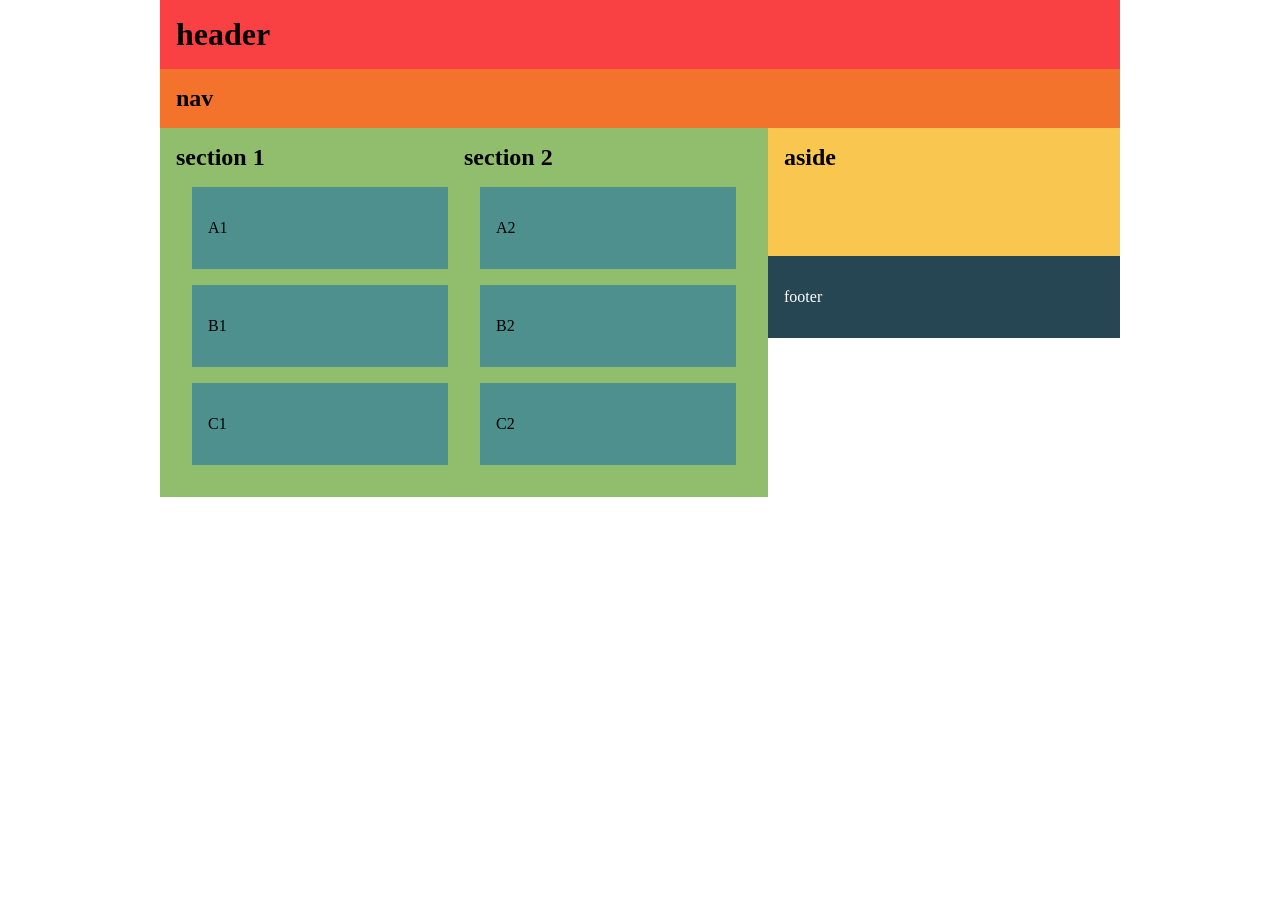
<file: P2/ex2/index.html>
<!DOCTYPE html>
<html>
  <head>
    <meta charset="utf-8">
    <title>No Grid/Flex Example</title>
    <link rel="stylesheet" href="base.css">
    <link rel="stylesheet" href="style.css">
  </head>
  <body>
    <header><h1>header</h1></header>
    <nav><h2>nav</h2></nav>
    <aside><h2>aside</h2></aside>
    <main>
      <section id="s1">
        <h2>section 1</h2>
        <article><p>A1</p></article>
        <article><p>B1</p></article>
        <article><p>C1</p></article>
      </section>
      <section id="s2">
        <h2>section 2</h2>
        <article><p>A2</p></article>
        <article><p>B2</p></article>
        <article><p>C2</p></article>
      </section>  
    </main>
    <footer><p>footer</p></footer>
  </body>
</html>
</file>
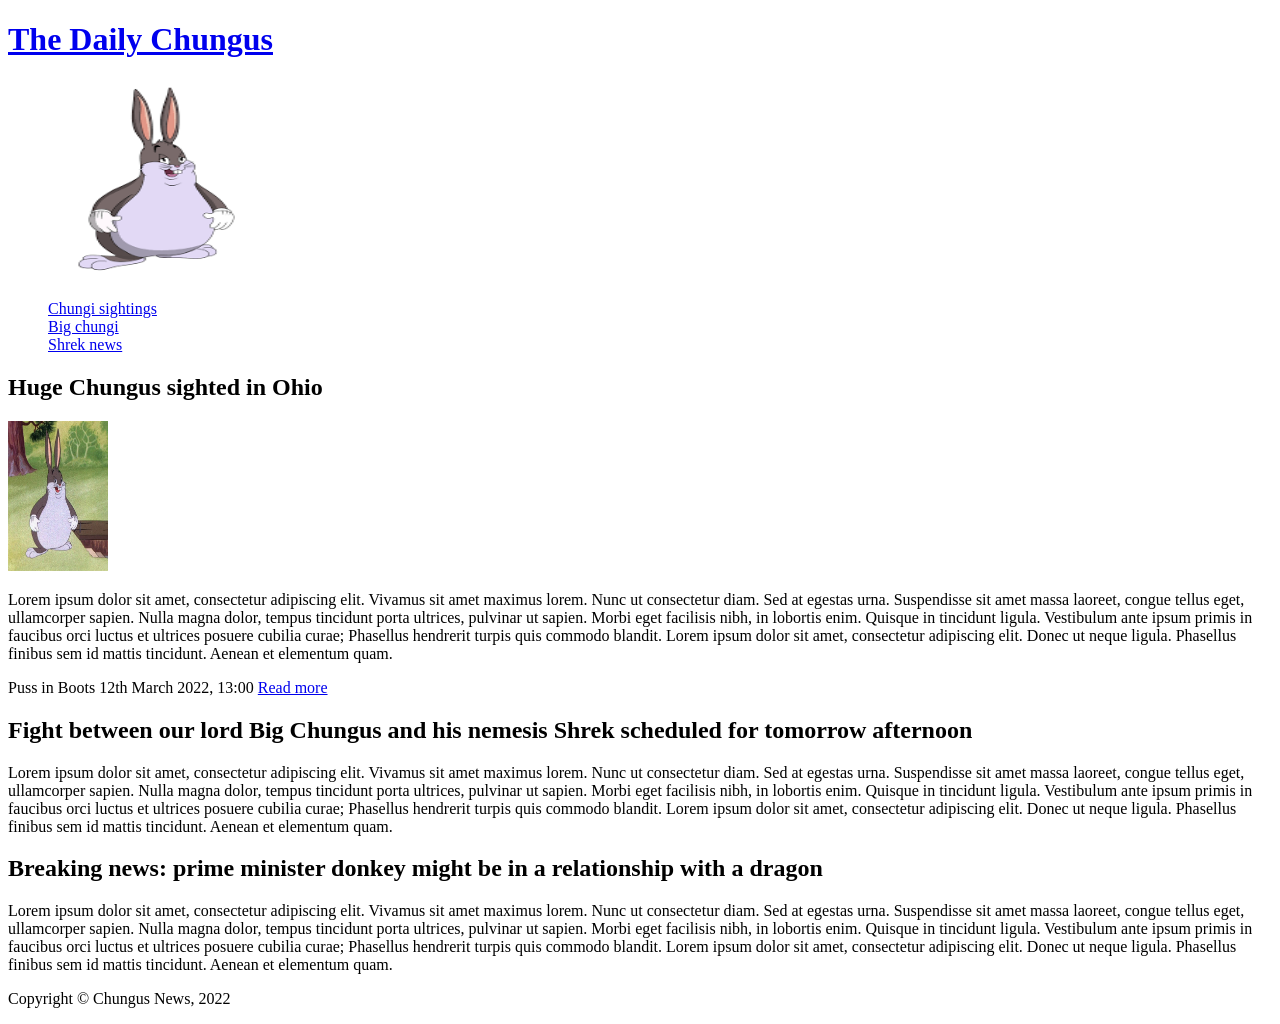
<file: P1/ex1/all.html>
<!DOCTYPE html>
<html lang = "en-US">
    <head>
        <title>Online Newspaper</title>
        <meta charset="UTF-8">
    </head>
    <body>
        <header>
            <h1><a href="all.html">The Daily Chungus</a></h1>
            <a href="all.html"><img class = "logo" src= "chungus.png" alt = "BG logo" width = "300" height = "200"></a>
        </header>
        <nav>
            <ul>
                <a href = "section.html"> Chungi sightings </a>
                <br>
                <a href = "section.html"> Big chungi</a>
                <br>
                <a href = "section.html"> Shrek news</a>
            </ul>
        </nav>
        <main>
            <article class = "news">
                <h2>
                    Huge Chungus sighted in Ohio
                </h2>
                <img src ="huge_chungus.png" alt="a huge chungus in the wild" width="100" height = "150">
                <p>
                    Lorem ipsum dolor sit amet, consectetur adipiscing elit. Vivamus sit amet maximus lorem. Nunc ut consectetur diam. Sed at egestas urna. Suspendisse sit amet massa laoreet, congue tellus eget, ullamcorper sapien. Nulla magna dolor, tempus tincidunt porta ultrices, pulvinar ut sapien. Morbi eget facilisis nibh, in lobortis enim. Quisque in tincidunt ligula. Vestibulum ante ipsum primis in faucibus orci luctus et ultrices posuere cubilia curae; Phasellus hendrerit turpis quis commodo blandit. Lorem ipsum dolor sit amet, consectetur adipiscing elit. Donec ut neque ligula. Phasellus finibus sem id mattis tincidunt. Aenean et elementum quam. 
                </p>
                <footer>
                    <span class = "author">Puss in Boots</span>
                    <time datetime = "2022-03-12T13:00">12th March 2022, 13:00</time>
                    <a href="article.html">Read more</a>
                </footer>
            </article>
            <article class = "news">
                <h2>
                    Fight between our lord Big Chungus and his nemesis Shrek scheduled for tomorrow afternoon
                </h2>
                <p>
                    Lorem ipsum dolor sit amet, consectetur adipiscing elit. Vivamus sit amet maximus lorem. Nunc ut consectetur diam. Sed at egestas urna. Suspendisse sit amet massa laoreet, congue tellus eget, ullamcorper sapien. Nulla magna dolor, tempus tincidunt porta ultrices, pulvinar ut sapien. Morbi eget facilisis nibh, in lobortis enim. Quisque in tincidunt ligula. Vestibulum ante ipsum primis in faucibus orci luctus et ultrices posuere cubilia curae; Phasellus hendrerit turpis quis commodo blandit. Lorem ipsum dolor sit amet, consectetur adipiscing elit. Donec ut neque ligula. Phasellus finibus sem id mattis tincidunt. Aenean et elementum quam. 
                </p>
            </article>
            <article class = "news">
                <h2>
                    Breaking news: prime minister donkey might be in a relationship with a dragon
                </h2>
                <p>
                    Lorem ipsum dolor sit amet, consectetur adipiscing elit. Vivamus sit amet maximus lorem. Nunc ut consectetur diam. Sed at egestas urna. Suspendisse sit amet massa laoreet, congue tellus eget, ullamcorper sapien. Nulla magna dolor, tempus tincidunt porta ultrices, pulvinar ut sapien. Morbi eget facilisis nibh, in lobortis enim. Quisque in tincidunt ligula. Vestibulum ante ipsum primis in faucibus orci luctus et ultrices posuere cubilia curae; Phasellus hendrerit turpis quis commodo blandit. Lorem ipsum dolor sit amet, consectetur adipiscing elit. Donec ut neque ligula. Phasellus finibus sem id mattis tincidunt. Aenean et elementum quam. 
                </p>
            </article>
        </main>
        <footer>
            <p>Copyright &copy; Chungus News, 2022</p>
        </footer>
    </body>
</html>
</file>
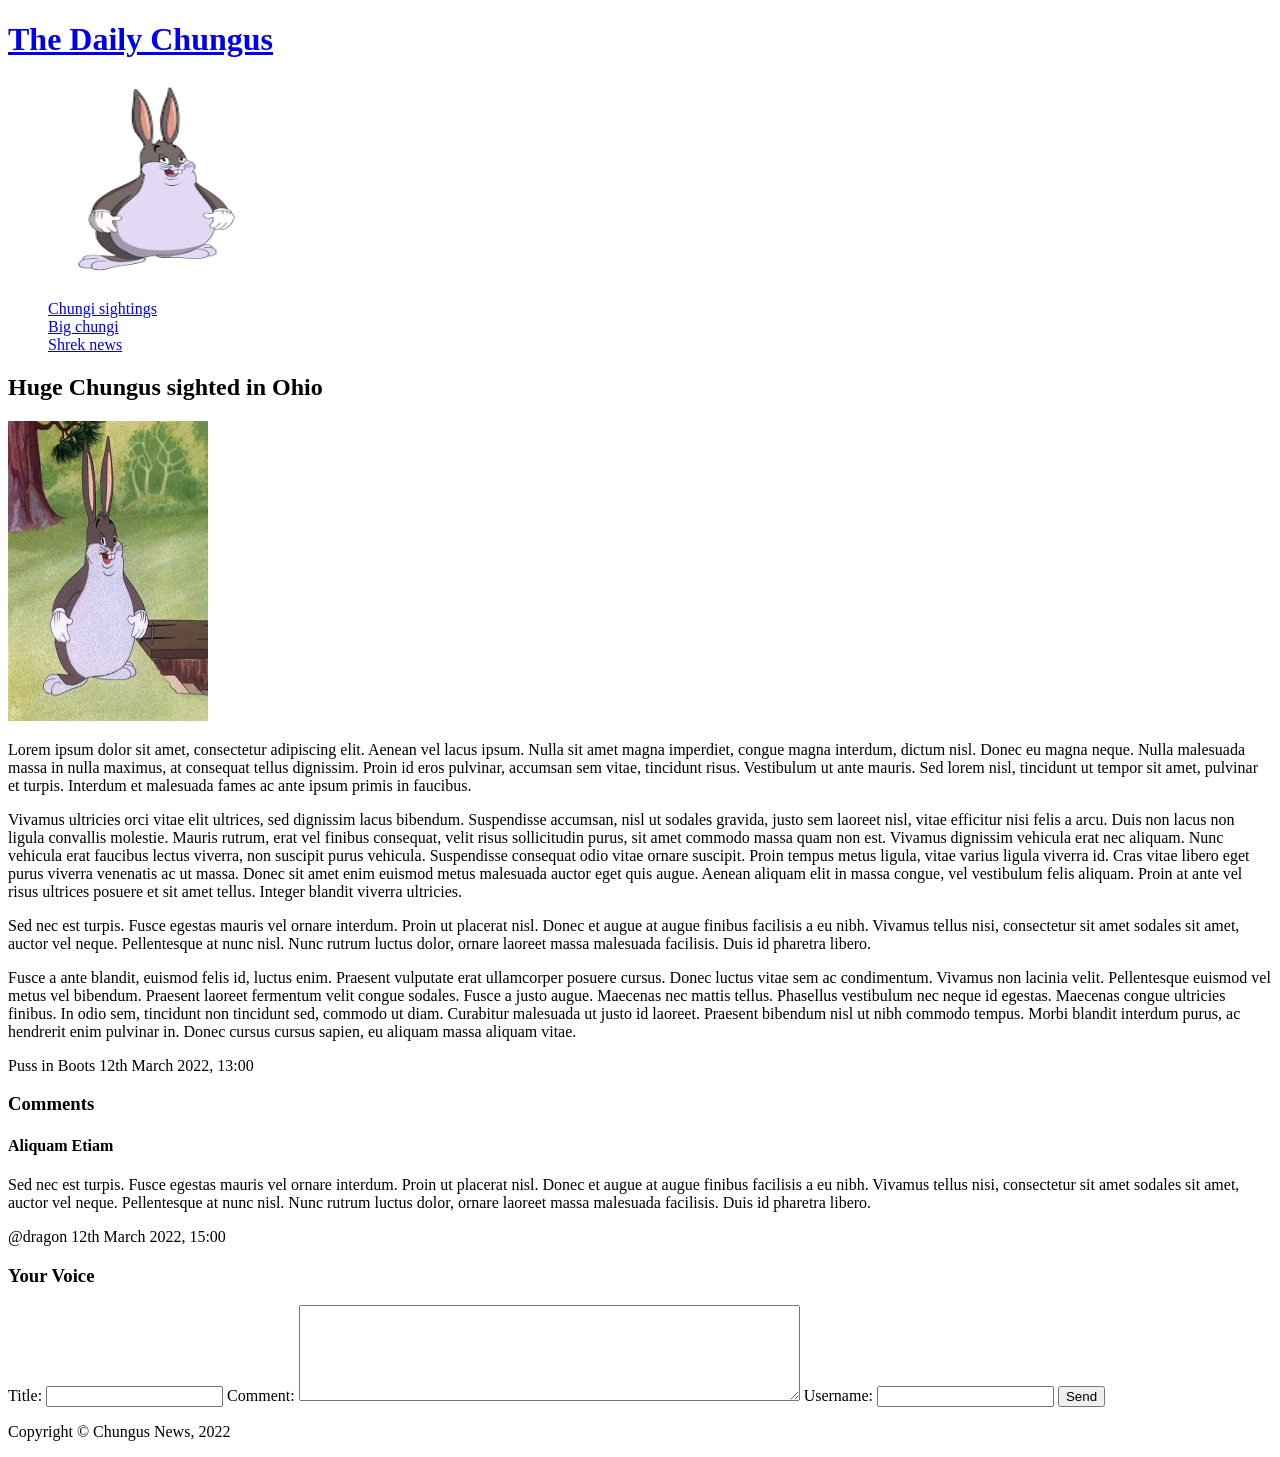
<file: P1/ex1/article.html>
<!DOCTYPE html>
<html lang = "en-US">
    <head>
        <title>Online Newspaper</title>
        <meta charset="utf-8">
    </head>
    <body>
        <header>
            <h1><a href="all.html">The Daily Chungus</a></h1>
            <a href="all.html"><img class = "logo" src= "chungus.png" alt = "BG logo" width = "300" height = "200"></a>
        </header>
        <nav>
            <ul>
                <a href = "section.html"> Chungi sightings </a>
                <br>
                <a href = "section.html"> Big chungi</a>
                <br>
                <a href = "section.html"> Shrek news</a>
            </ul>
        </nav>
        <main>
            <article class = "news">
                <h2>Huge Chungus sighted in Ohio </h2>
                <img src="huge_chungus.png" alt = "chungus" width = 200 height = 300>
                <p>Lorem ipsum dolor sit amet, consectetur adipiscing elit. Aenean vel lacus ipsum. Nulla sit amet magna imperdiet, congue magna interdum, dictum nisl. Donec eu magna neque. Nulla malesuada massa in nulla maximus, at consequat tellus dignissim. Proin id eros pulvinar, accumsan sem vitae, tincidunt risus. Vestibulum ut ante mauris. Sed lorem nisl, tincidunt ut tempor sit amet, pulvinar et turpis. Interdum et malesuada fames ac ante ipsum primis in faucibus. </p>
                <p> Vivamus ultricies orci vitae elit ultrices, sed dignissim lacus bibendum. Suspendisse accumsan, nisl ut sodales gravida, justo sem laoreet nisl, vitae efficitur nisi felis a arcu. Duis non lacus non ligula convallis molestie. Mauris rutrum, erat vel finibus consequat, velit risus sollicitudin purus, sit amet commodo massa quam non est. Vivamus dignissim vehicula erat nec aliquam. Nunc vehicula erat faucibus lectus viverra, non suscipit purus vehicula. Suspendisse consequat odio vitae ornare suscipit. Proin tempus metus ligula, vitae varius ligula viverra id. Cras vitae libero eget purus viverra venenatis ac ut massa. Donec sit amet enim euismod metus malesuada auctor eget quis augue. Aenean aliquam elit in massa congue, vel vestibulum felis aliquam. Proin at ante vel risus ultrices posuere et sit amet tellus. Integer blandit viverra ultricies. </p>
                <p> Sed nec est turpis. Fusce egestas mauris vel ornare interdum. Proin ut placerat nisl. Donec et augue at augue finibus facilisis a eu nibh. Vivamus tellus nisi, consectetur sit amet sodales sit amet, auctor vel neque. Pellentesque at nunc nisl. Nunc rutrum luctus dolor, ornare laoreet massa malesuada facilisis. Duis id pharetra libero. </p>
                <p>Fusce a ante blandit, euismod felis id, luctus enim. Praesent vulputate erat ullamcorper posuere cursus. Donec luctus vitae sem ac condimentum. Vivamus non lacinia velit. Pellentesque euismod vel metus vel bibendum. Praesent laoreet fermentum velit congue sodales. Fusce a justo augue. Maecenas nec mattis tellus. Phasellus vestibulum nec neque id egestas. Maecenas congue ultricies finibus. In odio sem, tincidunt non tincidunt sed, commodo ut diam. Curabitur malesuada ut justo id laoreet. Praesent bibendum nisl ut nibh commodo tempus. Morbi blandit interdum purus, ac hendrerit enim pulvinar in. Donec cursus cursus sapien, eu aliquam massa aliquam vitae. </p>
                <footer>
                    <span class = "author">Puss in Boots</span>
                    <time datetime = "2022-03-12T13:00">12th March 2022, 13:00</time>
                </footer>
                <section id ="comments">
                    <h3>Comments</h3>
                    <article class = "comment">
                        <h4>Aliquam Etiam</h4>
                        <p>Sed nec est turpis. Fusce egestas mauris vel ornare interdum. Proin ut placerat nisl. Donec et augue at augue finibus facilisis a eu nibh. Vivamus tellus nisi, consectetur sit amet sodales sit amet, auctor vel neque. Pellentesque at nunc nisl. Nunc rutrum luctus dolor, ornare laoreet massa malesuada facilisis. Duis id pharetra libero. </p>
                        <footer>
                            <span class = "user">@dragon</span>
                            <time datetime="2022-03-12T15:00">12th March 2022, 15:00</time>
                        </footer>
                   </article>
                   <form>
                       <h3>Your Voice</h3>
                       <label>
                           Title:
                           <input type="text">
                       </label>
                       <label>
                           Comment:
                           <textarea name="comment"cols="60" rows="6"></textarea>
                       </label>
                       <label>
                           Username:
                           <input type="text">
                       </label>
                       <button type="submit">Send</button>
                   </form>
                </section>
            </article>
        </main>
        <footer>
            <p>Copyright &copy; Chungus News, 2022</p>
        </footer>
    </body>
</html>
</file>
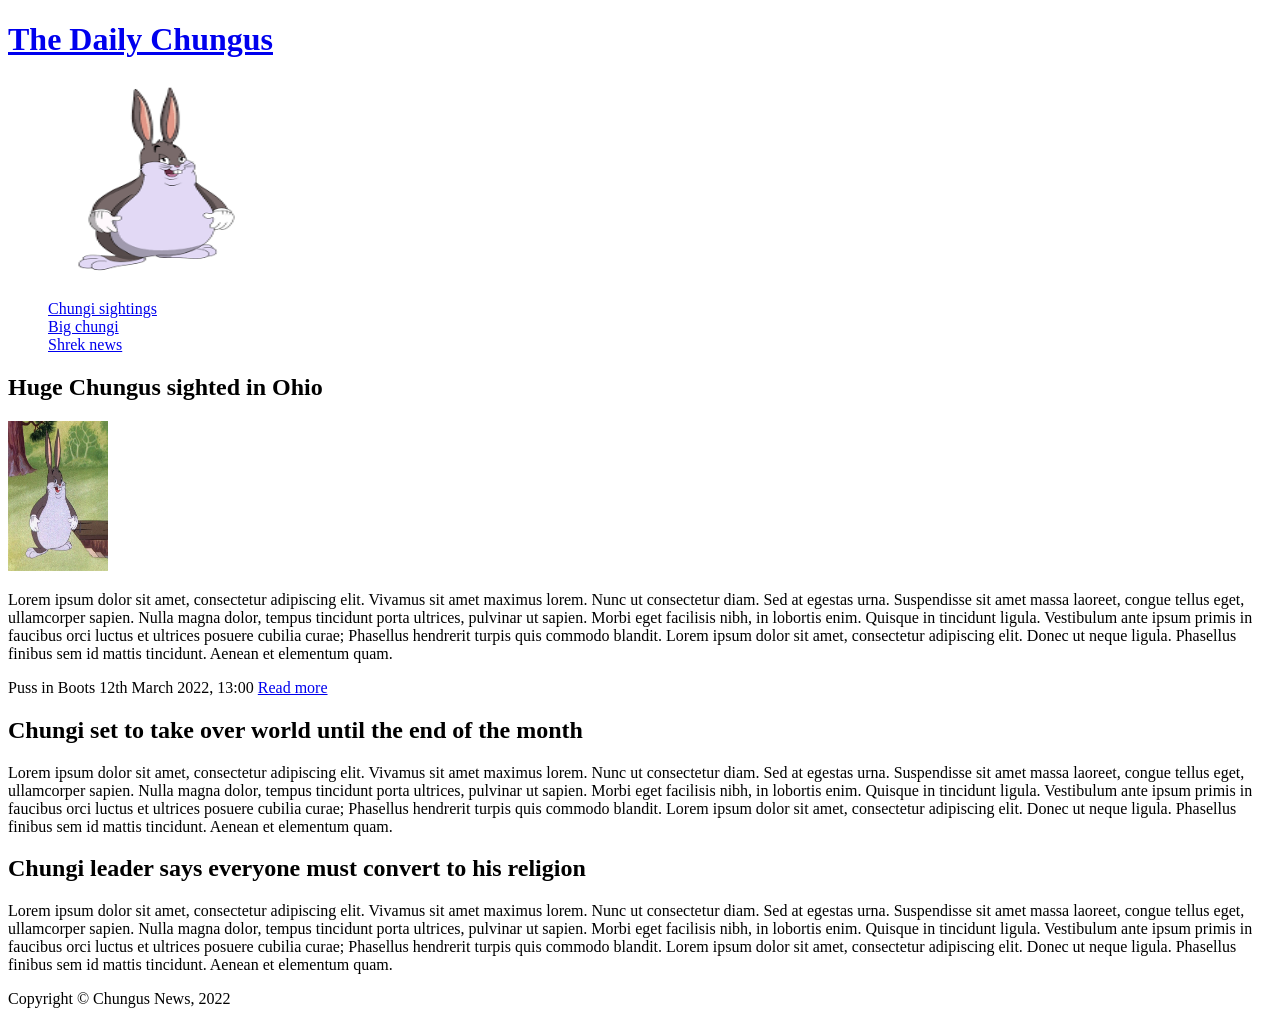
<file: P1/ex1/section.html>
<!DOCTYPE html>
<html lang = "en-US">
    <head>
        <title>Online Newspaper</title>
        <meta charset="UTF-8">
    </head>
    <body>
        <header>
            <h1><a href="all.html">The Daily Chungus</a></h1>
            <a href="all.html"><img class = "logo" src= "chungus.png" alt = "BG logo" width = "300" height = "200"></a>
        </header>
        <nav>
            <ul>
                <a href = "section.html"> Chungi sightings </a>
                <br>
                <a href = "section.html"> Big chungi</a>
                <br>
                <a href = "section.html"> Shrek news</a>
            </ul>
        </nav>
        <main>
            <article class = "news">
                <h2>
                    Huge Chungus sighted in Ohio
                </h2>
                <img src ="huge_chungus.png" alt="a huge chungus in the wild" width="100" height = "150">
                <p>
                    Lorem ipsum dolor sit amet, consectetur adipiscing elit. Vivamus sit amet maximus lorem. Nunc ut consectetur diam. Sed at egestas urna. Suspendisse sit amet massa laoreet, congue tellus eget, ullamcorper sapien. Nulla magna dolor, tempus tincidunt porta ultrices, pulvinar ut sapien. Morbi eget facilisis nibh, in lobortis enim. Quisque in tincidunt ligula. Vestibulum ante ipsum primis in faucibus orci luctus et ultrices posuere cubilia curae; Phasellus hendrerit turpis quis commodo blandit. Lorem ipsum dolor sit amet, consectetur adipiscing elit. Donec ut neque ligula. Phasellus finibus sem id mattis tincidunt. Aenean et elementum quam. 
                </p>
                <footer>
                    <span class = "author">Puss in Boots</span>
                    <time datetime = "2022-03-12T13:00">12th March 2022, 13:00</time>
                    <a href="article.html">Read more</a>
                </footer>
            </article>
            <article class = "news">
                <h2>
                    Chungi set to take over world until the end of the month
                </h2>
                <p>
                    Lorem ipsum dolor sit amet, consectetur adipiscing elit. Vivamus sit amet maximus lorem. Nunc ut consectetur diam. Sed at egestas urna. Suspendisse sit amet massa laoreet, congue tellus eget, ullamcorper sapien. Nulla magna dolor, tempus tincidunt porta ultrices, pulvinar ut sapien. Morbi eget facilisis nibh, in lobortis enim. Quisque in tincidunt ligula. Vestibulum ante ipsum primis in faucibus orci luctus et ultrices posuere cubilia curae; Phasellus hendrerit turpis quis commodo blandit. Lorem ipsum dolor sit amet, consectetur adipiscing elit. Donec ut neque ligula. Phasellus finibus sem id mattis tincidunt. Aenean et elementum quam. 
                </p>
            </article>
            <article class = "news">
                <h2>
                    Chungi leader says everyone must convert to his religion
                </h2>
                <p>
                    Lorem ipsum dolor sit amet, consectetur adipiscing elit. Vivamus sit amet maximus lorem. Nunc ut consectetur diam. Sed at egestas urna. Suspendisse sit amet massa laoreet, congue tellus eget, ullamcorper sapien. Nulla magna dolor, tempus tincidunt porta ultrices, pulvinar ut sapien. Morbi eget facilisis nibh, in lobortis enim. Quisque in tincidunt ligula. Vestibulum ante ipsum primis in faucibus orci luctus et ultrices posuere cubilia curae; Phasellus hendrerit turpis quis commodo blandit. Lorem ipsum dolor sit amet, consectetur adipiscing elit. Donec ut neque ligula. Phasellus finibus sem id mattis tincidunt. Aenean et elementum quam. 
                </p>
            </article>
        </main>
        <footer>
            <p>Copyright &copy; Chungus News, 2022</p>
        </footer>
    </body>
</html>
</file>
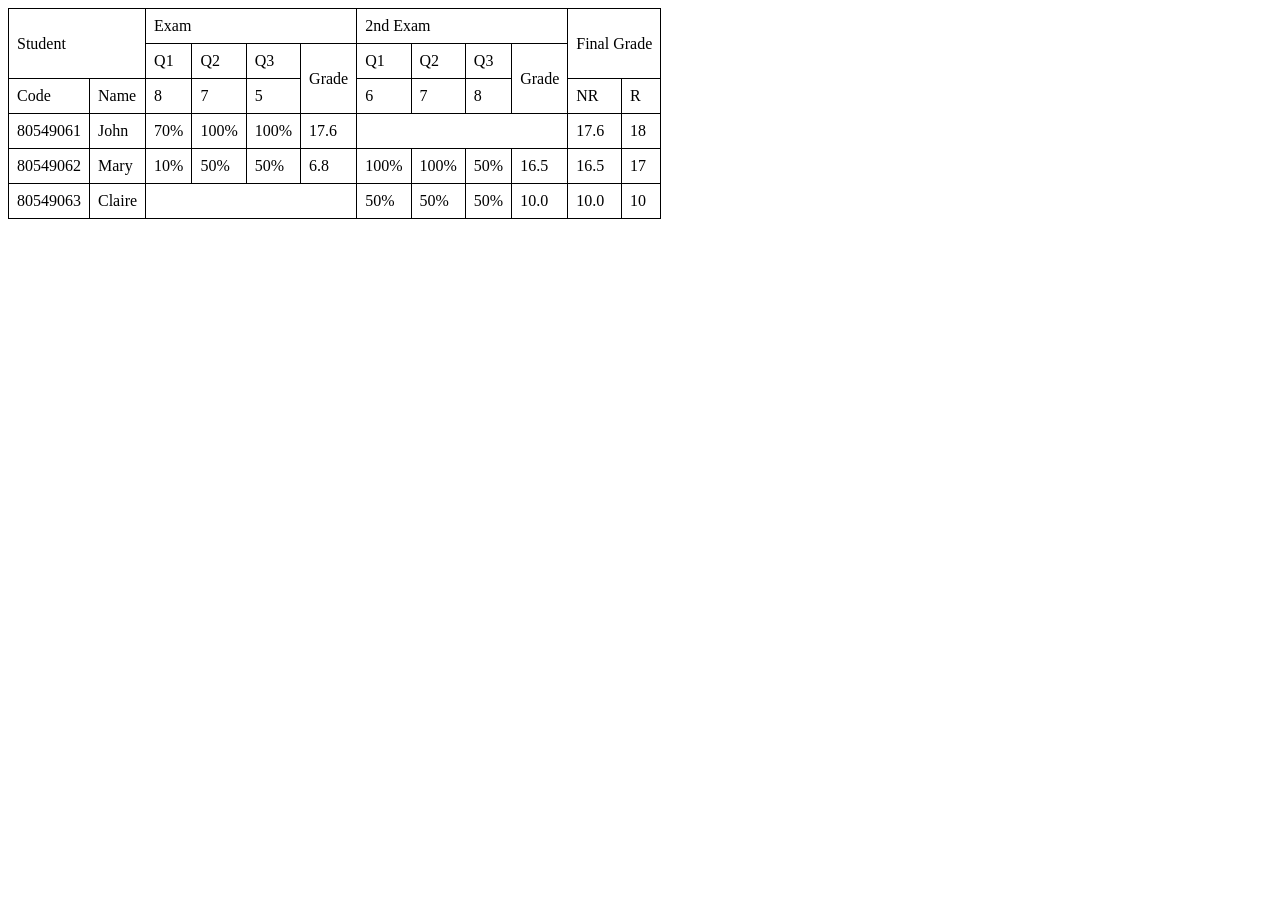
<file: P1/ex2/table.html>
<!DOCTYPE html>
<html lang ="en-US">
    <head>
        <title>Table</title>
        <meta charset="utf-8">
        <style>
            table {
                border-collapse: collapse;
            }
            th,td {
                border:1px solid;
                padding:0.5em;
            }
        </style>
    </head>
    <body>
        <table>
            <tr>
                <td colspan = "2" rowspan = "2">Student</td>
                <td colspan="4">Exam</td>
                <td colspan="4">2nd Exam</td>
                <td colspan="2" rowspan="2">Final Grade</td>
            </tr>
            <tr>
                <td>Q1</td>
                <td>Q2</td>
                <td>Q3</td>
                <td rowspan="2">Grade</td>
                <td>Q1</td>
                <td>Q2</td>
                <td>Q3</td>
                <td rowspan="2">Grade</td>
            </tr>
            <tr>
                <td>Code</td>
                <td>Name</td>
                <td>8</td>
                <td>7</td>
                <td>5</td>
                <td>6</td>
                <td>7</td>
                <td>8</td>
                <td>NR</td>
                <td>R</td>
            </tr>
            <tr>
                <td>80549061</td>
                <td>John</td>
                <td>70%</td>
                <td>100%</td>
                <td>100%</td>
                <td>17.6</td>
                <td colspan="4"></td>
                <td>17.6</td>
                <td>18</td>
            </tr>
            <tr>
                <td>80549062</td>
                <td>Mary</td>
                <td>10%</td>
                <td>50%</td>
                <td>50%</td>
                <td>6.8</td>
                <td>100%</td>
                <td>100%</td>
                <td>50%</td>
                <td>16.5</td>
                <td>16.5</td>
                <td>17</td>
            </tr>
            <tr>
                <td>80549063</td>
                <td>Claire</td>
                <td colspan="4"></td>
                <td>50%</td>
                <td>50%</td>
                <td>50%</td>
                <td>10.0</td>
                <td>10.0</td>
                <td>10</td>
            </tr>
        </table>
    </body>
</html>
</file>
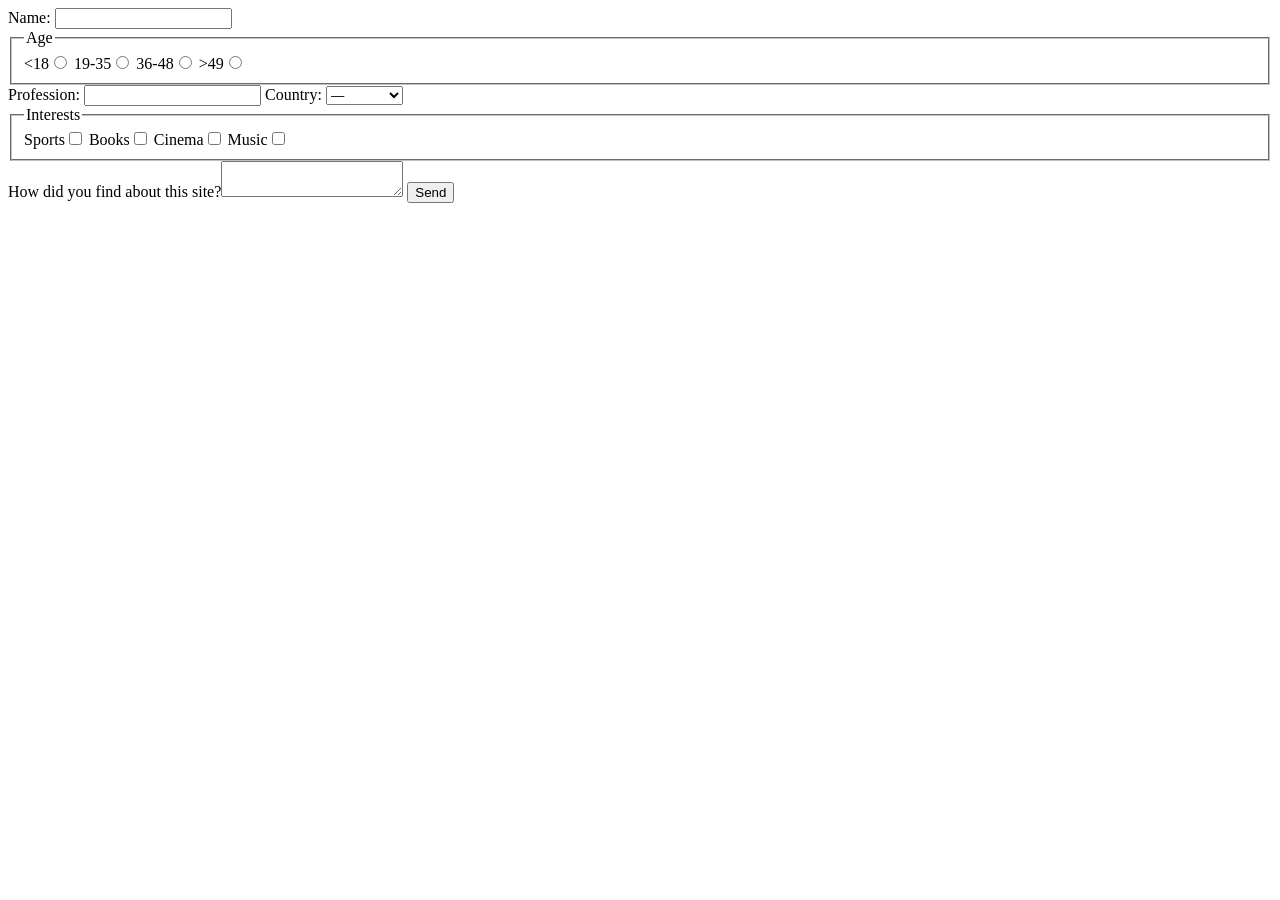
<file: P1/ex4/form.html>
<!DOCTYPE html>
<html lang="en-US">
    <head>
        <title>Form</title>
        <meta charset="utf-8">
    </head>
    <body>
        <form>
            <label>Name:
                <input type="text" name="name" required>
            </label>
            <fieldset>
                <legend>Age</legend>
                <label>&lt;18<input name = "age" type="radio" value="-18"></label>
                <label>19-35<input name = "age" type="radio" value="19-35"></label>
                <label>36-48<input name = "age" type="radio" value="36-48"></label>
                <label>&gt;49<input name = "age" type="radio" value="49-"></label>
            </fieldset>
            <label>Profession:
                <input name = "profession" list="professions">
                <datalist id ="professions">
                    <option>Engineer</option>
                    <option>Doctor</option>
                    <option>Teacher</option>
                </datalist>
            </label>
            <label>Country:
                <select name ="country" required>
                    <option value ="">&mdash;</option>
                    <option value ="pt">Portugal</option>
                    <option value ="br">Brazil</option>
                    <option value ="dk">Denmark</option>
                </select>
            </label>
            <fieldset>
                <legend>Interests</legend>
                <label>Sports<input type="checkbox" name="interest" value="sports"></label>
                <label>Books<input type="checkbox" name="interest" value="books"></label>
                <label>Cinema<input type="checkbox" name="interest" value="cinema"></label>
                <label>Music<input type="checkbox" name="interest" value="music"></label>
            </fieldset>
            <label>How did you find about this site?<textarea name="how"></textarea></label>

            <button type="submit">Send</button>
        </form>
    </body>
</html>
</file>
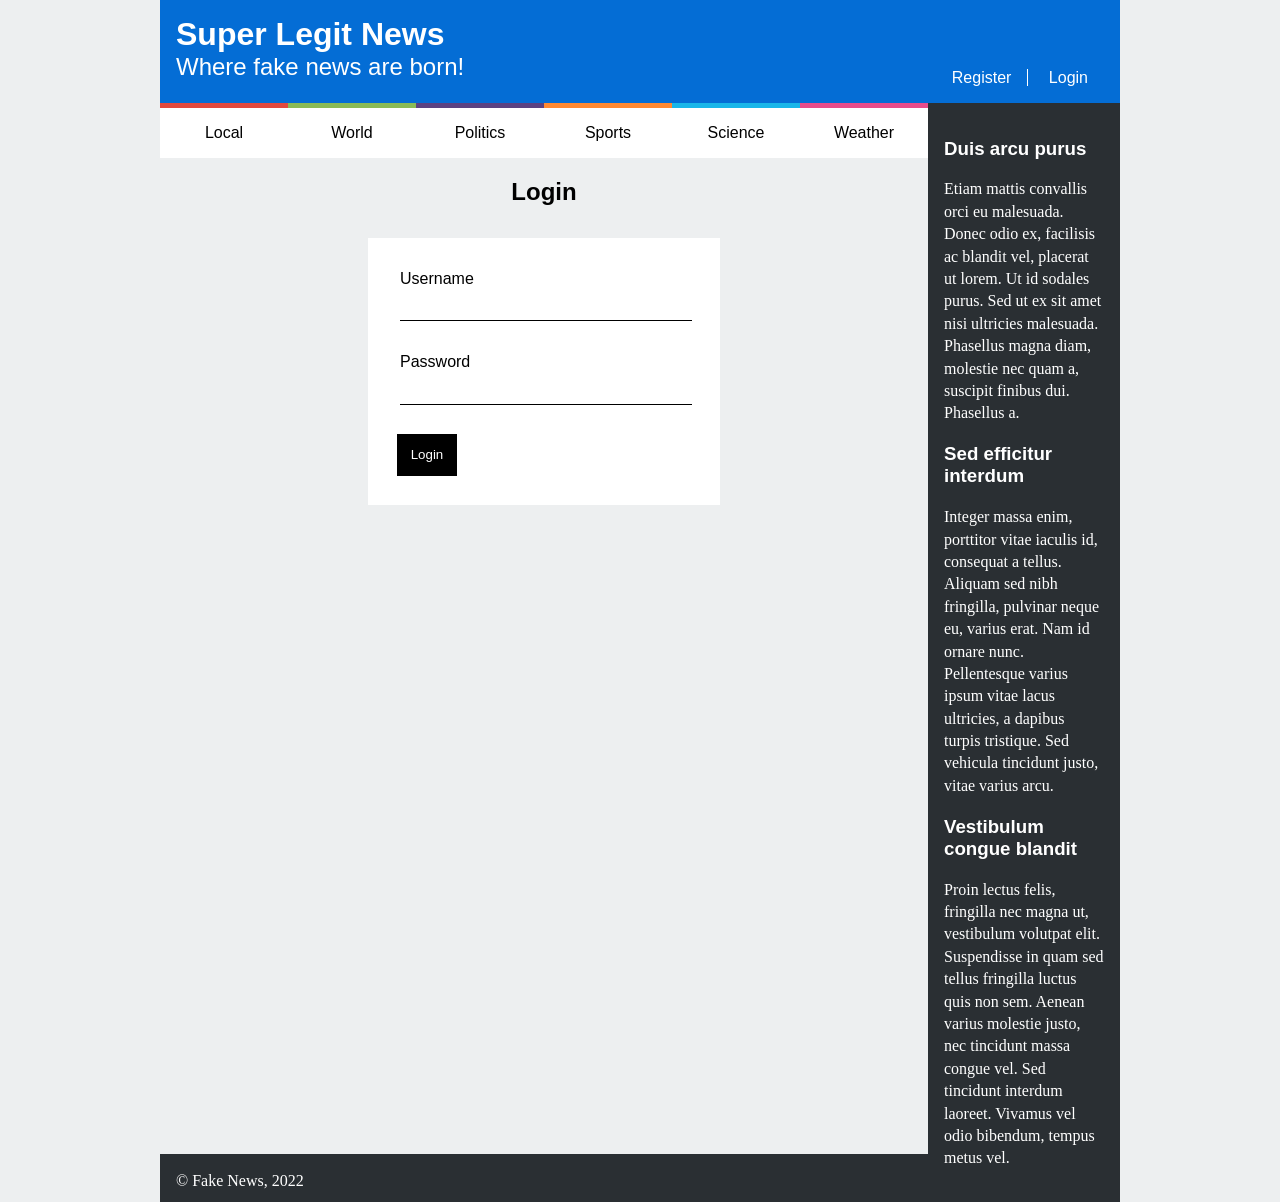
<file: P2/ex1/login.html>
<!DOCTYPE html>
<html lang="en-US">
  <head>
    <title>Super Legit News</title>    
    <meta charset="UTF-8">
    <meta name="viewport" content="width=device-width, initial-scale=1.0">
    <link href="style.css" rel="stylesheet">
    <link href="layout.css" rel="stylesheet">
    <link href="responsive.css" rel="stylesheet">
    <link href="comments.css" rel="stylesheet">
    <link href="forms.css" rel="stylesheet">
  </head>
  <body>
    <header>
      <h1><a href="index.html">Super Legit News</a></h1>
      <h2><a href="index.html">Where fake news are born!</a></h2>
      <div id="signup">
        <a href="register.html">Register</a>
        <a href="login.html">Login</a>
      </div>
    </header>
    <nav id="menu">
      <!-- just for the hamburguer menu in responsive layout -->
      <input type="checkbox" id="hamburger"> 
      <label class="hamburger" for="hamburger"></label>

      <ul>
        <li><a href="index.html">Local</a></li>
        <li><a href="index.html">World</a></li>
        <li><a href="index.html">Politics</a></li>
        <li><a href="index.html">Sports</a></li>
        <li><a href="index.html">Science</a></li>
        <li><a href="index.html">Weather</a></li>
      </ul>
    </nav>
    <aside id="related">
      <article>
        <h1><a href="#">Duis arcu purus</a></h1>
        <p>Etiam mattis convallis orci eu malesuada. Donec odio ex, facilisis ac blandit vel, placerat ut lorem. Ut id sodales purus. Sed ut ex sit amet nisi ultricies malesuada. Phasellus magna diam, molestie nec quam a, suscipit finibus dui. Phasellus a.</p>
      </article>        
      <article>
        <h1><a href="#">Sed efficitur interdum</a></h1>
        <p>Integer massa enim, porttitor vitae iaculis id, consequat a tellus. Aliquam sed nibh fringilla, pulvinar neque eu, varius erat. Nam id ornare nunc. Pellentesque varius ipsum vitae lacus ultricies, a dapibus turpis tristique. Sed vehicula tincidunt justo, vitae varius arcu.</p>
      </article>
      <article>
        <h1><a href="#">Vestibulum congue blandit</a></h1>
        <p>Proin lectus felis, fringilla nec magna ut, vestibulum volutpat elit. Suspendisse in quam sed tellus fringilla luctus quis non sem. Aenean varius molestie justo, nec tincidunt massa congue vel. Sed tincidunt interdum laoreet. Vivamus vel odio bibendum, tempus metus vel.</p>
      </article>
    </aside>
    <section id="login">
      <h1>Login</h1>
      <form>
        <label>
          Username <input type="text" name="username">
        </label>
        <label>
          Password <input type="password" name="password">
        </label>
        <button formaction="#" formmethod="post">Login</button>
      </form>
    </section>
    <footer>
      <p>&copy; Fake News, 2022</p>
    </footer>
  </body>
</html>
</file>
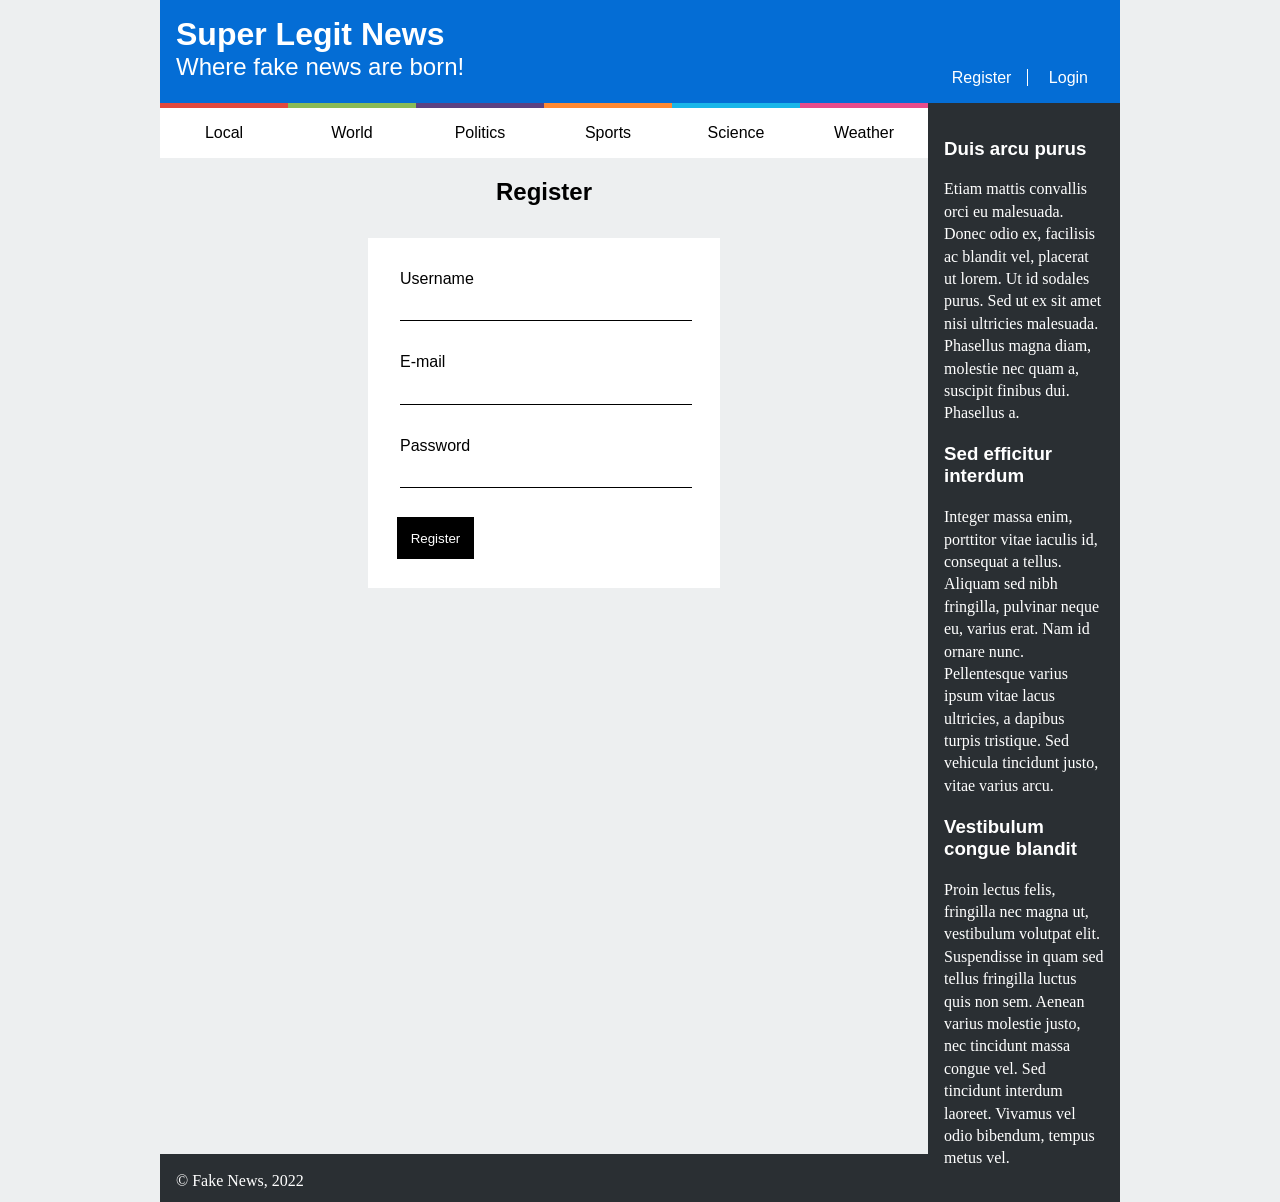
<file: P2/ex1/register.html>
<!DOCTYPE html>
<html lang="en-US">
  <head>
    <title>Super Legit News</title>    
    <meta charset="UTF-8">
    <meta name="viewport" content="width=device-width, initial-scale=1.0">
    <link href="style.css" rel="stylesheet">
    <link href="layout.css" rel="stylesheet">
    <link href="responsive.css" rel="stylesheet">
    <link href="comments.css" rel="stylesheet">
    <link href="forms.css" rel="stylesheet">
  </head>
  <body>
    <header>
      <h1><a href="index.html">Super Legit News</a></h1>
      <h2><a href="index.html">Where fake news are born!</a></h2>
      <div id="signup">
        <a href="register.html">Register</a>
        <a href="login.html">Login</a>
      </div>
    </header>
    <nav id="menu">
      <!-- just for the hamburguer menu in responsive layout -->
      <input type="checkbox" id="hamburger"> 
      <label class="hamburger" for="hamburger"></label>

      <ul>
        <li><a href="index.html">Local</a></li>
        <li><a href="index.html">World</a></li>
        <li><a href="index.html">Politics</a></li>
        <li><a href="index.html">Sports</a></li>
        <li><a href="index.html">Science</a></li>
        <li><a href="index.html">Weather</a></li>
      </ul>
    </nav>
    <aside id="related">
      <article>
        <h1><a href="#">Duis arcu purus</a></h1>
        <p>Etiam mattis convallis orci eu malesuada. Donec odio ex, facilisis ac blandit vel, placerat ut lorem. Ut id sodales purus. Sed ut ex sit amet nisi ultricies malesuada. Phasellus magna diam, molestie nec quam a, suscipit finibus dui. Phasellus a.</p>
      </article>        
      <article>
        <h1><a href="#">Sed efficitur interdum</a></h1>
        <p>Integer massa enim, porttitor vitae iaculis id, consequat a tellus. Aliquam sed nibh fringilla, pulvinar neque eu, varius erat. Nam id ornare nunc. Pellentesque varius ipsum vitae lacus ultricies, a dapibus turpis tristique. Sed vehicula tincidunt justo, vitae varius arcu.</p>
      </article>
      <article>
        <h1><a href="#">Vestibulum congue blandit</a></h1>
        <p>Proin lectus felis, fringilla nec magna ut, vestibulum volutpat elit. Suspendisse in quam sed tellus fringilla luctus quis non sem. Aenean varius molestie justo, nec tincidunt massa congue vel. Sed tincidunt interdum laoreet. Vivamus vel odio bibendum, tempus metus vel.</p>
      </article>
    </aside>
    <section id="register">
      <h1>Register</h1>
      <form>
        <label>
          Username <input type="text" name="username">
        </label>
        <label>
          E-mail <input type="email" name="email">
        </label>
        <label>
          Password <input type="password" name="password">
        </label>
        <button formaction="#" formmethod="post">Register</button>
      </form>
    </section>
    <footer>
      <p>&copy; Fake News, 2022</p>
    </footer>
  </body>
</html>
</file>
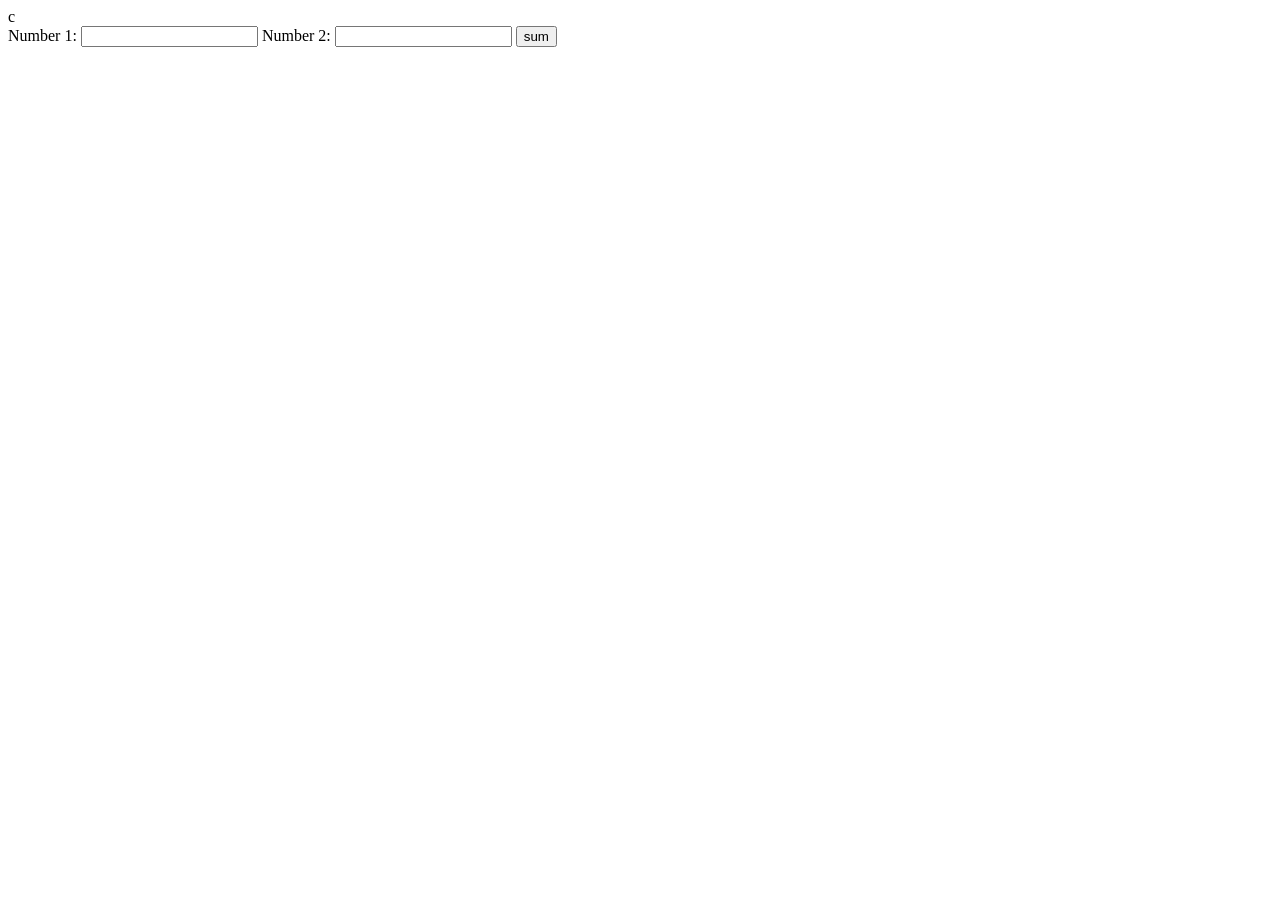
<file: P3/ex1/form2.html>
c<!DOCTYPE html>
<html>
    <head>
        <title>sum2</title>
        <meta charset="utf-8">
    </head>
    <body>
        <form action="sum2.php" method="get">
            <label for="Number1">Number 1:</label>
            <input type="number" id="num1" name="num1" step="1">
            <label for="Number2">Number 2:</label>
            <input type="number" id="num2" name="num2" step="1">
            <input type="submit" value="sum">
        </form> 
    </body>
</html>
</file>
<file: P2/ex2/base.css>
/* base colors */

header {
  background-color: #f94144;
}

nav {
  background-color: #f3722c;
}

aside {
  background-color: #f9c74f;
}

section {
  background-color: #90be6d;
}

section article {
  background-color: #4d908e;
}

footer {
  color: white;
  background-color: #264653;
}

/* base block layout */

body {
  width: 60em;
  margin: 0 auto;
}

body > * {
  padding: 1em;
}

main {
  padding: 0;
}

main > * {
  padding: 1em;
}

h1, h2 {
  margin: 0;
}

main section article {
  padding: 1em; margin: 1em;
}
</file>
<file: P2/ex2/style.css>
body{
    position: relative;
}

main{
    position: relative;
    width:38em;
}

main #s1{
    width: 18em;
    position: absolute;
    top: 0; left: 0;
}

main #s2{
    width: 18em;
    position: absolute;
    top: 0; right: 0;
}

body > aside{
    width:20em;
    position: absolute;
    right:0;
    height:6em;
}
body > footer {
    width: 20em;
    position: absolute;
    right: 0;
    margin-top: 8em;
  }
</file>
<file: P2/ex1/style.css>
/* header */

body > header {
    background-color: #046dd5;
    color: white;
  
    padding: 1em;
  }
  
  body > header h1, body > header h2{
    margin: 0;
  }
  
  body > header a {
    color: white;
    text-decoration: none;  
  }
  
  body > header #signup a:first-child {
    border-right: 1px solid white;
  }
  
  body > header #signup {
    margin-top: 1em;
  }
  
  body > header #signup a {
    padding: 0 1em;
  }
  
  body > header #signup a:first-child {
    padding-left: 0;
  }
  
  /* navigation */
  
  #menu ul {
    margin: 0;
    padding: 0;
  }
  
  #menu li {
    background-color: white;
    text-align: center;
  
    list-style-type: none;
  
    padding: 1em 0;
  }
  
  #menu li a{
    color: black;
    text-decoration: none;
  }
  
  #menu li:hover {
    background-color: #2a2f33;
  }
  
  #menu li:hover a{
    color: white;
  }
  
  #hamburger, .hamburger {
    display: none;
  }
  
  /* article */
  
  #news header {
    max-width: 10em;
    padding: 1em;
    position: absolute;
  }
  
  #news header h1{
    margin: 0;
  
    text-shadow: .2em .2em .2em black;
  }
  
  #news header a{
    color: white;
    text-decoration: none;
  }
  
  #news img {
    width: 100%;
  }
  
  #news > article {
    background-color: white;
  
    margin: 1em 0;
  }
  
  #news > article > p{
    padding: 0 1em;
  }
  
  #news > article > p:first-of-type:first-letter{
    font-size: 2em;
  }
  
  #news footer {
    color: white;
    background-color: #f4655f;
  
    padding: 1em;
  }
  
  #news footer a{
    color: white;
    text-decoration: none;
    border-bottom: 1px solid white;
    padding-bottom: 2px;
  }
  
  #news footer .tags {
    margin-right: 1em;
  }
  
  #news footer .comments {
    margin-left: 1em;
  }
  
  #news footer .comments:after {
    content: ' comments';
  }
  
  #news footer .author:before{
    content: "By ";
  }
  
  /* related */
  
  #related {
    background-color: #2a2f33;
  
    padding: 1em;
  }
  
  #related h1 a {
    color: white;
    text-decoration: none;
  }
  
  #related p {
    color: white;
  }
  
  /* footer */
  
  body > footer {
    background-color: #2a2f33;
    color: white;
  
    padding: 1em;
  
    height: 1em;
  }
  
  body > footer p {
    margin: 0;
  }
  
  /* fonts */ 
  
  @import url('https://fonts.googleapis.com/css?family=Lora:400,700|Poppins:400,700');
  
  body {
    font-family: "Poppins", sans-serif;
  }
  
  p {
    font-family: "Lora", serif;
    line-height: 1.4em;
  }
  
  body > header h2 {
    font-weight: normal;
  }
  
  #news header {
    font-size: 1.5em;
  }
  
  #news footer {
    font-size: 0.8em;
  }
  
  /* section colors */
  
  #menu li:nth-child(1) {
    border-top: 5px solid #e1493e;
  }
  
  #menu li:nth-child(2) {
    border-top: 5px solid #8aba56;
  }
  
  #menu li:nth-child(3) {
    border-top: 5px solid #5b4282;
  }
  
  #menu li:nth-child(4) {
    border-top: 5px solid #ff8932;
  }
  
  #menu li:nth-child(5) {
    border-top: 5px solid #19b6e9;
  }
  
  #menu li:nth-child(6) {
    border-top: 5px solid #e84c8b;
  }
</file>
<file: P2/ex1/layout.css>
/* main layout */

body {
    background-color: #edeff0;
  
    margin: 0 auto;
    width: 60em;
  
    display: grid;
    grid-template-columns: [start] 4fr [middle] 1fr [end];
    grid-template-rows: [start] auto [nav] auto [news] 1fr [footer] auto [end];
  }
  
  body > header {
    grid-column: start / end;
  }
  
  #menu {
    grid-column: start;
  }
  
  aside {
    grid-column: middle;
    grid-row: nav / end;
  }
  
  #news {
    grid-column: start;
  }
  
  body > footer {
    align-self: end;
  }
  
  /* header layout */
  
  body > header {
    display: grid;
    grid-template-columns: 1fr auto;
    grid-template-rows: auto auto;
  }
  
  body > header h1 {
    grid-column: 1;
    grid-row: 1;
  }
  
  body > header h2 {
    grid-column: 1;
    grid-row: 2;
  }
  
  body > header #signup {
    grid-column: 2;
    grid-row: 2;
  }
  
  /* navigation layout */
  
  #menu ul {
    display: flex;
    flex-direction: row;
  }
  
  #menu li {
    display: block;
    flex: 1;
  }
  
  /* article footer layout */
  
  #news footer {
    display: flex;
  }
  
  #news footer .author {
    flex-grow: 1;
  }
</file>
<file: P2/ex1/responsive.css>
@media (max-width: 60em) {
    body{ 
      width: 100%;
      grid-template-columns: [start] 4fr [end];
      grid-template-rows: [start] auto [nav] auto [news] auto [footer] auto [end];
    }
  
    #news article {
      margin: 0 0 1em;
    }
  
    #related {
      display: none;  
    }
  
    body > footer {
      margin: 0;  
    }
  }

@media (max-width: 30em){
    body > header{
        display: block;
    }
    body > header h1{
        font-size:1.5em;
    }
    body > header h2{
        display:none;
    }

    #menu .hamburger{
        display: block;
        background-color: #2a2f33;
        color: white;
        padding:1em;
    }
    
    #menu .hamburger::before{
        content: "\2630";
    }

    #menu ul{
        flex-direction: column;
        margin: 0;
        padding: 0;
        color:white;
    }

    #hamburger:checked + .hamburger + ul li{
        max-height: 1em;
        padding: 1em;
        opacity: 1;
    }

    #hamburger:checked + .hamburger:before{
        content: "\2715";
    }

    #menu li{
        max-height: 0;
        padding: 0 1em;
        background-color: #edeff0;
        text-align: left;
        opacity: 0;
        transition: all .3s ease-in-out;
    }

    #menu li:nth-child(1){
        border-top: none;
        border-left: 5px solid #e1493e;
    }

    #menu li:nth-child(2){
        border-top: none;
        border-left: 5px solid #8aba56;
    }

    #menu li:nth-child(3){
        border-top: none;
        border-left: 5px solid #5b4282;
    }

    #menu li:nth-child(4){
        border-top: none;
        border-left: 5px solid #ff8932;
    }

    #menu li:nth-child(5){
        border-top: none;
        border-left: 5px solid #19b6e9;
    }

    #menu li:nth-child(6){
        border-top: none;
        border-left: 5px solid #e84c8b;
    }

    #news .tags{
        display: none;
    }

    #news header{
        color: black;
        max-width: 100%;
        font-size: 1em;
        padding:1em;
        position: static;
    }

    #news header h1{
        text-shadow: none;
    }

    #news header a{
        color: black;
    }

}
</file>
<file: P2/ex1/comments.css>
#comments{
    margin:1em;
}

#comments .user {
    font-style: italic;
}

#comments .user:after{
    font-style: normal;
    content: " said:";
}

#comments .date{
    float: right;
}

#comments p{
    background-color: #edeff0;
    padding:1em;
}

#comments p:before{
    content: "\201C";
    font-size:3em;
    position: relative;
    top: 15px;
    color: #ccc;
}

#comments form{
    display: grid;

    padding: 1em;
    gap: 1em;

    grid-template-columns: 1fr 1fr 1fr 1fr;
    background-color: #edeff0;
}

#comments form h2{
    font-size: 1em;
    grid-column-end: span 4;
}

#comments form input {
    background-color: white;
    height: 2em;
}



#comments form textarea {
    display: block;
    width: 100%;
  
    margin: 0 auto;
    padding: 0;
  
    height: 6em;
}

#comments form label {
    display: grid;
    grid-template-columns: auto 1fr;
    grid-column-end: span 2;
    gap: 1em;
    align-items: center;
}

#comments form label:last-of-type {
    grid-column-end: span 4;
    grid-template-columns: auto 1fr;
}

#comments form button {
    width: auto;
  
    grid-column-start: 4;
  
    background-color: black;
    color: white;
  
    border: none;
    padding: 1em;
}
</file>
<file: P2/ex1/forms.css>
#register form {
    background-color: white;
    color: black;
    margin: 2em auto;
    width: 20em;
    padding: 1em;
  }
  
  #login form {
    background-color: white;
    color: black;
    margin: 2em auto;
    width: 20em;
    padding: 1em;
  }

  #register label {
    padding: 1em;
  }

  #login label {
    padding: 1em;
  }
  
  #register label, #register input {
    display: block;
  }

  #login label, #login input {
    display: block;
  }
  
  #register input {
    border: none;
    background-color: white;
    color: black;
    border-bottom: 1px solid black;
    margin-top: 1em;
    width: 100%;
    font-size: 0.9em;
  }
  #login input {
    border: none;
    background-color: white;
    color: black;
    border-bottom: 1px solid black;
    margin-top: 1em;
    width: 100%;
    font-size: 0.9em;
  }
  
  #register button {
    width: auto;
  
    background-color: black;
    color: white;
  
    border: none;
    margin: 1em;
    padding: 1em;
  }

  #login button {
    width: auto;
  
    background-color: black;
    color: white;
  
    border: none;
    margin: 1em;
    padding: 1em;
  }
  
  #register input:focus {
    outline: none;
    border-bottom: 1px solid #046dd5;
  }

  #login input:focus {
    outline: none;
    border-bottom: 1px solid #046dd5;
  }
  
  #register h1, #login h1 {
    text-align: center;
  }
  
  @media (max-width: 30em) {
    #register, #login {
      background-color: white;
    }
  }
</file>
